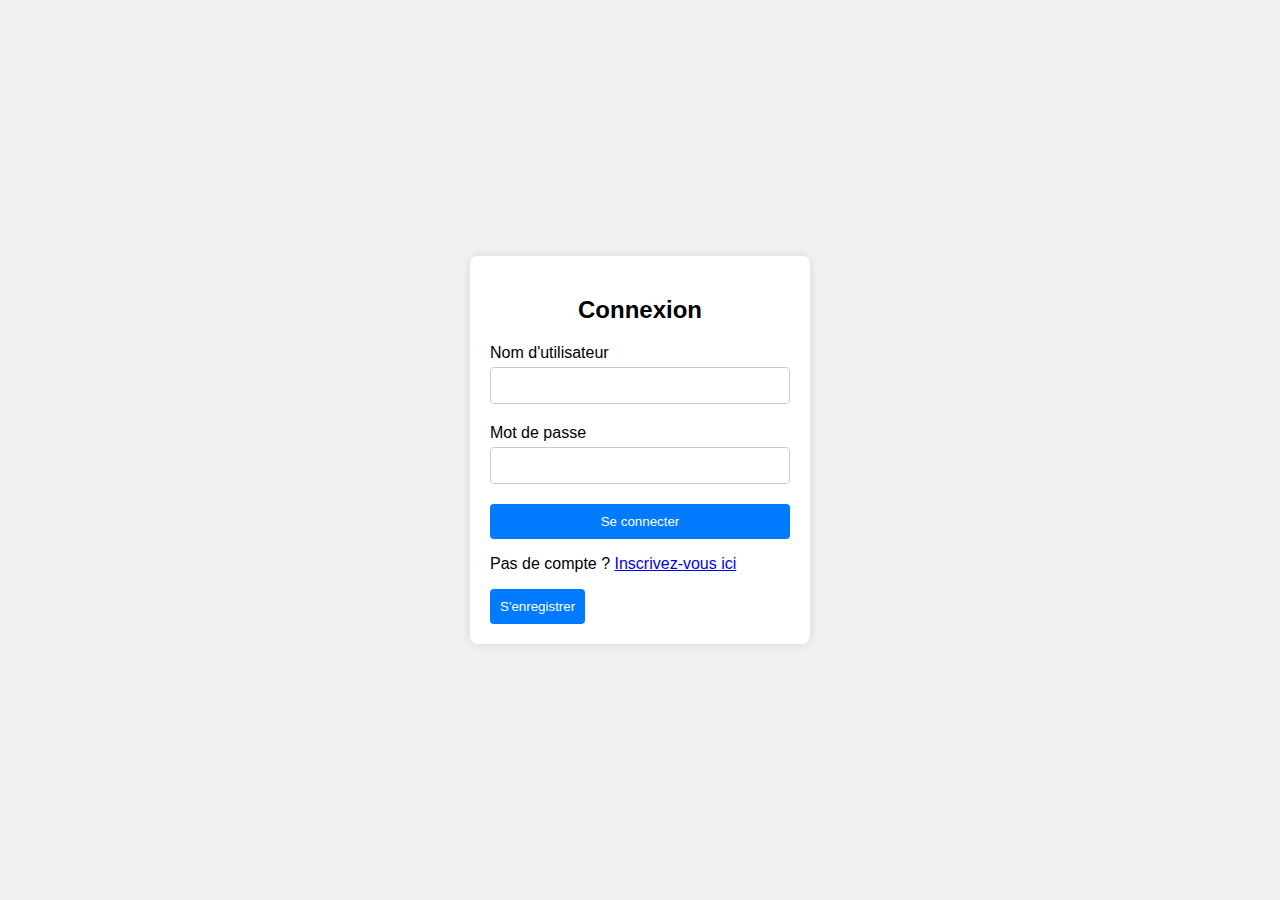
<file: index.html>
<!DOCTYPE html>
<html lang="fr">
<head>
    <meta charset="UTF-8">
    <meta name="viewport" content="width=device-width, initial-scale=1.0">
    <title>Connexion</title>
    <link rel="stylesheet" href="style.css">
</head>
<body>
    <div class="login-container">
        <h2>Connexion</h2>
        <form id="loginForm">
            <label for="username">Nom d'utilisateur</label>
            <input type="text" id="username" name="username" required>
            
            <label for="password">Mot de passe</label>
            <input type="password" id="password" name="password" required>
            
            <button type="submit">Se connecter</button>
        </form>
        <p id="error-message" class="error"></p>
        <p>Pas de compte ? <a href="signup.html">Inscrivez-vous ici</a></p>
        
        <!-- Bouton S'enregistrer -->
        <button id="registerButton">S'enregistrer</button>
    </div>
    <script src="script.js"></script>
</body>
</html>
</file>
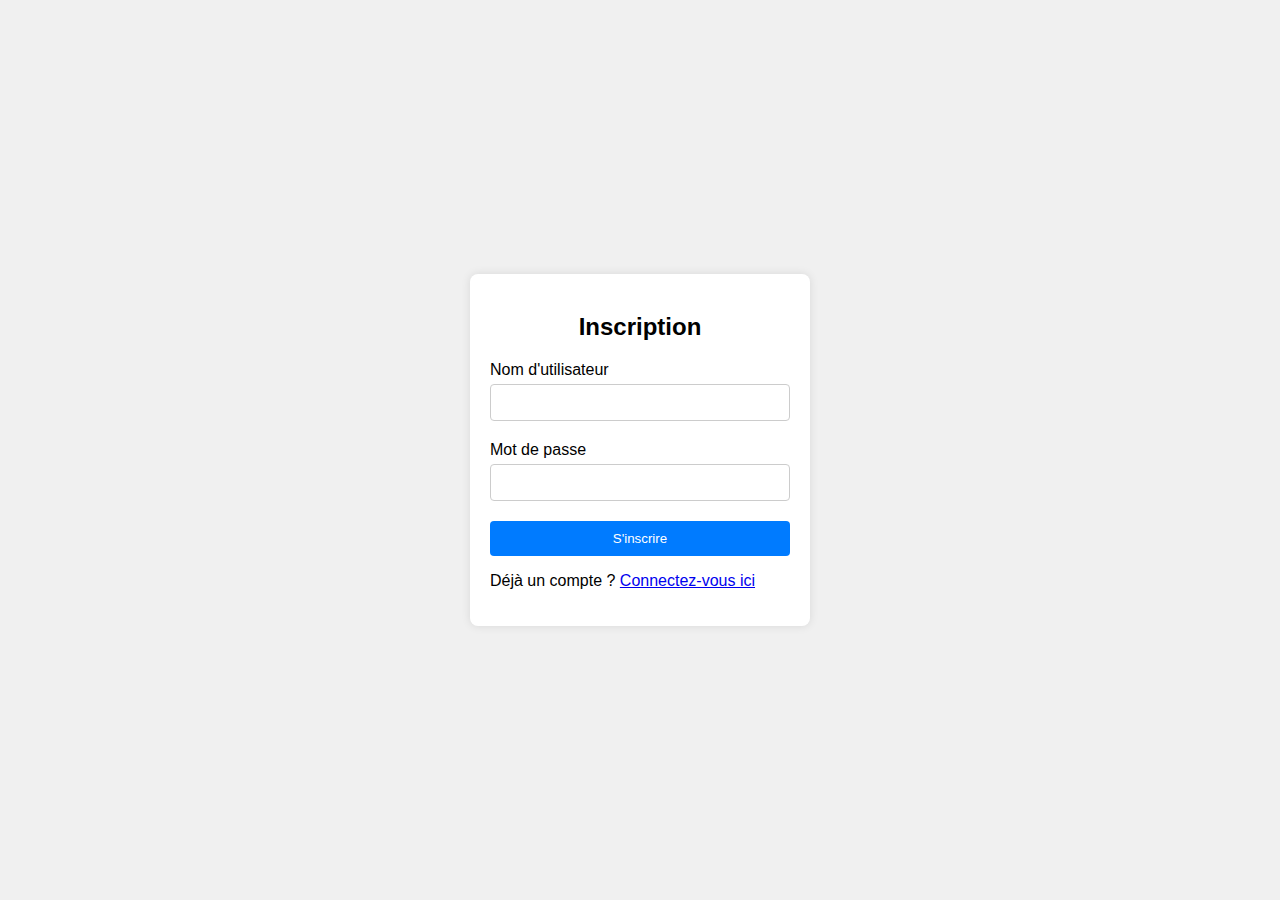
<file: signup.html>
<!DOCTYPE html>
<html lang="fr">
<head>
    <meta charset="UTF-8">
    <meta name="viewport" content="width=device-width, initial-scale=1.0">
    <title>Inscription</title>
    <link rel="stylesheet" href="style.css">
</head>
<body>
    <div class="login-container">
        <h2>Inscription</h2>
        <form id="signupForm">
            <label for="newUsername">Nom d'utilisateur</label>
            <input type="text" id="newUsername" name="newUsername" required>
            
            <label for="newPassword">Mot de passe</label>
            <input type="password" id="newPassword" name="newPassword" required>
            
            <button type="submit">S'inscrire</button>
        </form>
        <p id="signup-error-message" class="error"></p>
        <p>Déjà un compte ? <a href="index.html">Connectez-vous ici</a></p>
    </div>
    <script src="script.js"></script>
</body>
</html>
</file>
<file: style.css>
body {
    font-family: Arial, sans-serif;
    background-color: #f0f0f0;
    display: flex;
    justify-content: center;
    align-items: center;
    height: 100vh;
    margin: 0;
}

.login-container {
    background-color: white;
    padding: 20px;
    border-radius: 8px;
    box-shadow: 0 0 10px rgba(0, 0, 0, 0.1);
    width: 300px;
}

h2 {
    text-align: center;
    margin-bottom: 20px;
}

form {
    display: flex;
    flex-direction: column;
}

label {
    margin-bottom: 5px;
}

input {
    padding: 10px;
    margin-bottom: 20px;
    border: 1px solid #ccc;
    border-radius: 4px;
}

button {
    padding: 10px;
    background-color: #007BFF;
    color: white;
    border: none;
    border-radius: 4px;
    cursor: pointer;
}

button:hover {
    background-color: #0056b3;
}

.error {
    color: red;
    text-align: center;
}
</file>
